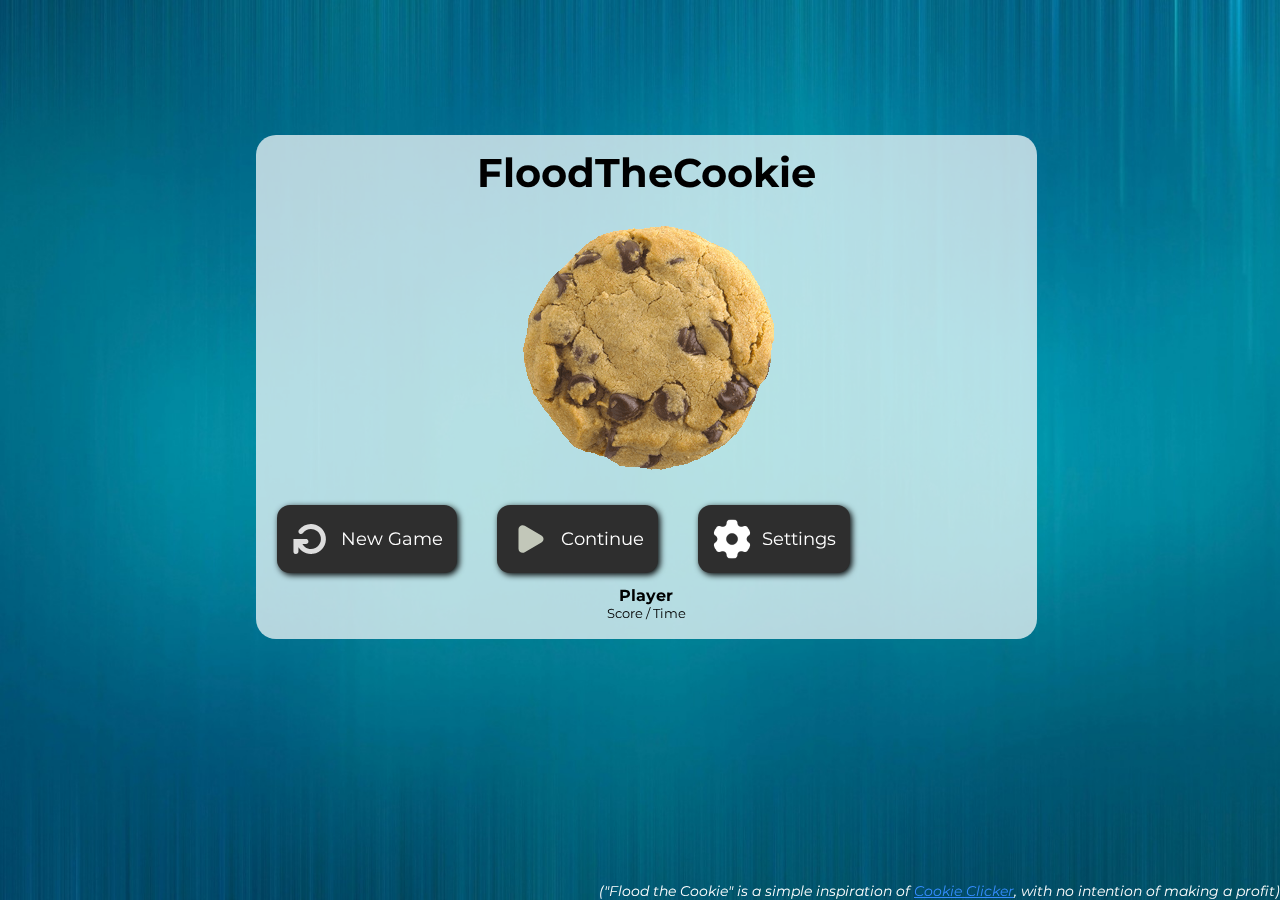
<file: index.html>
<!DOCTYPE html>
<html lang="en">
<head>
    <meta charset="UTF-8">
    <meta name="viewport" content="width=device-width, initial-scale=1.0">
    <meta name="theme-color" content="#006b8b">
    <link rel="shortcut icon" href="./src/res/fav/light-favicon.png" type="image/x-icon">
    <link rel="prefetch" href="./pg/config.html">
    <link rel="prefetch" href="./pg/settings.html">
    <link rel="stylesheet" href="./src/styles/index.css">
    <link rel="stylesheet" href="./src/styles/index-mobile.css" media="(max-width: 925px)">
    <title>Flood the Cookie!</title>
</head>
<body>
    <img src="./src/res/img/background.jpg" alt="Background Image" class="background-img" loading="lazy">
    <div>
        <div class="cont">
            <h1 id="alert-title">Flood the Cookie!</h1>
            <div class="cookie-parent">
                <img src="./src/res/fav/light-favicon.png" alt="Cookie" class="cookie" draggable="false" loading="lazy">
            </div>
            <div class="flex-hor fill-width">
                <button onclick="start()"> <img src="./src/res/ico/restart.svg" alt="Play" class="side-small-btn" loading="lazy">New Game</button>
                <button onclick="continueGm()"> <img src="./src/res/ico/play.svg" alt="Continue" class="side-small-btn" loading="lazy">Continue</button>
                <button onclick="settingPage()"><img src="./src/res/ico/setting.png" alt="Continue" class="side-small-btn" loading="lazy">Settings</button>
            </div>
            <div class="last-session-info" id="last-session-info">
                <b id="welcome-session">Player</b>
                <small id="info-session">Score / Time</small>
            </div>
        </div>
        <footer><i style="color: white;">("Flood the Cookie" is a simple inspiration of <a href="https://store.steampowered.com/app/1454400/Cookie_Clicker/">Cookie Clicker</a>, with no intention of making a profit)</i></footer>
    </div>
    <script src="./src/script/audio.js" defer></script>
    <script src="./src/script/main-menu.js"></script>
</body>
</html>
</file>
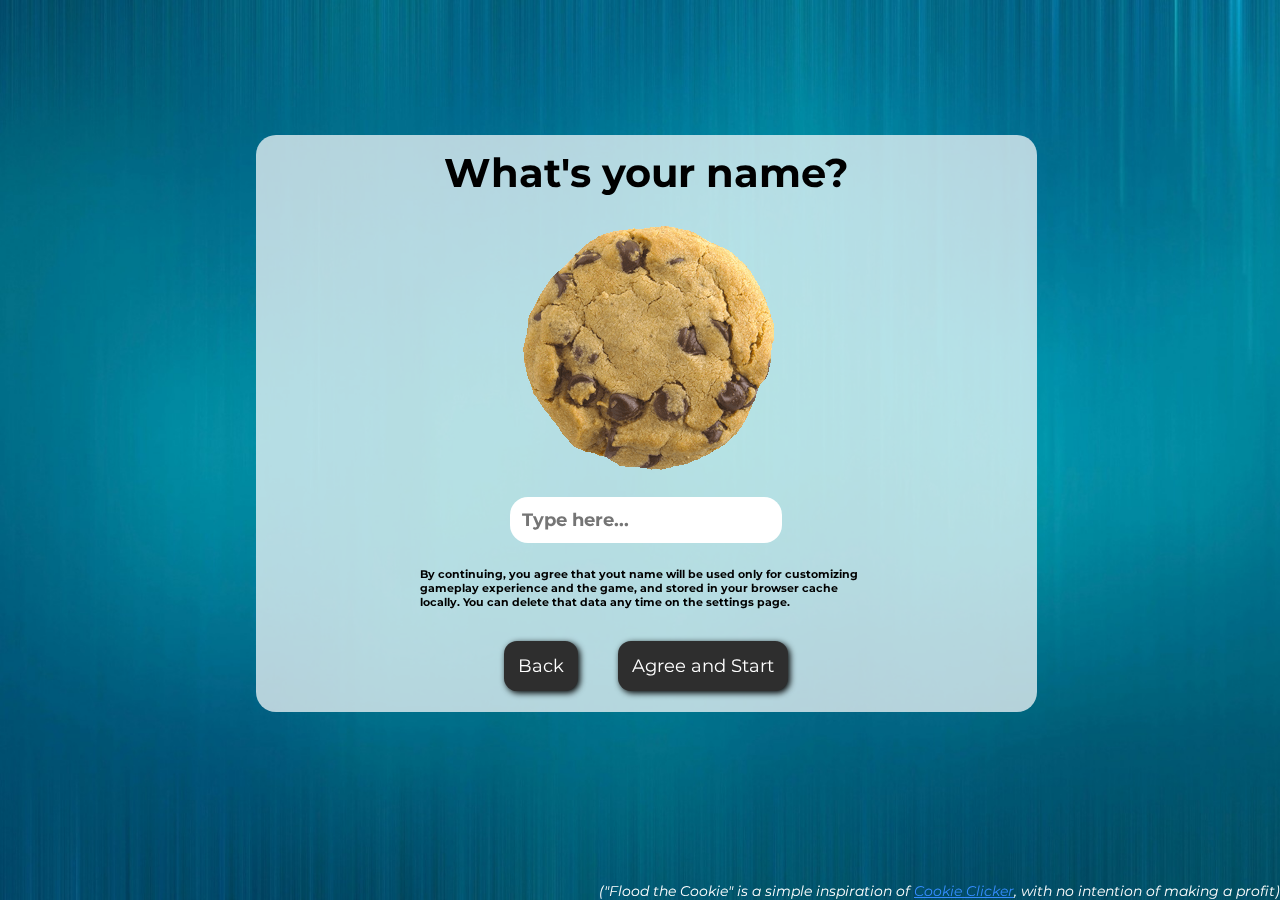
<file: pg/config.html>
<!DOCTYPE html>
<html lang="en">
<head>
    <meta charset="UTF-8">
    <meta name="viewport" content="width=device-width, initial-scale=1.0">
    <meta name="theme-color" content="#006b8b">
    <link rel="shortcut icon" href="../src/res/fav/light-favicon.png" type="image/x-icon">
    <link rel="stylesheet" href="../src/styles/index.css">
    <link rel="stylesheet" href="../src/styles/index-mobile.css" media="(max-width: 925px)">
    <link rel="prefetch" href="../index.html">
    <link rel="prefetch" href="./ingame.html">
    <title>Flood the Cookie!</title>
</head>
<body>
    <img src="../src/res/img/background.jpg" alt="Background Image" class="background-img" loading="lazy">
    <div>
        <div class="cont">
            <h1 id="alert-title">What's your name?</h1>
            <div class="cookie-parent">
                <img src="../src/res/fav/light-favicon.png" alt="Cookie" class="cookie" loading="lazy">
            </div>
            <div class="flex-hor" style="flex-direction: column;">
                <input type="text" name="username" placeholder="Type here..." id="username-hold" class="input-layout-big">
                <small class="username-notice">By continuing, you agree that yout name will be used only for customizing gameplay experience and the game, and stored in your browser cache locally. You can delete that data any time on the settings page.</small>
                <div class="flex-hor">
                    <button id="return-menu">Back</button>
                    <button id="goon-game">Agree and Start</button>
                </div>
            </div>
        </div>
        <footer><i style="color: white;">("Flood the Cookie" is a simple inspiration of <a href="https://store.steampowered.com/app/1454400/Cookie_Clicker/">Cookie Clicker</a>, with no intention of making a profit)</i></footer>
    </div>
    
    <script src="../src/script/pg-config.js"></script>
</body>
</html>
</file>
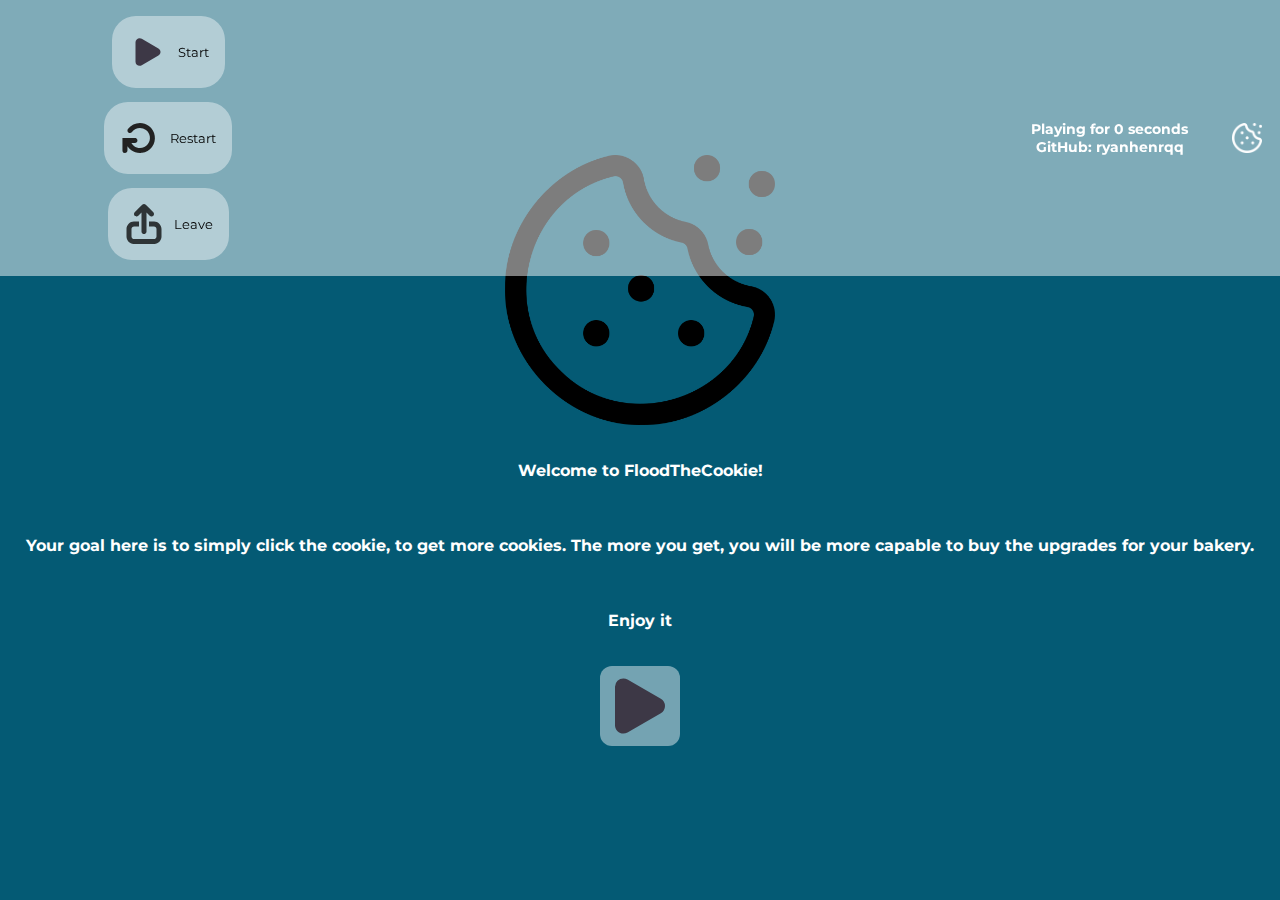
<file: pg/ingame.html>
<!DOCTYPE html>
<html lang="en">
<head>
    <meta charset="UTF-8">
    <meta name="viewport" content="width=device-width, initial-scale=1.0, maximum-scale=1.0, user-scalable=no">
    <link rel="shortcut icon" href="../src/res/fav/favicon.png" type="image/x-icon">
    <link rel="stylesheet" href="../src/styles/game.css">
    <title>Flood the Cookie!</title>
</head>
<body>
    <div class="content" id="body-blur">
        <img src="../src/res/img/background.jpg" alt="Background" class="background-img">
        <header class="main-header" style="display: none;" id="main-header-pause">
            <div class="left-head" id="logo-button">
                <img src="../src/res/ico/pause.png" alt="Seta Para Trás" id="back-menu">
                <h1>Flood the Cookie!</h1>
            </div>
            <div class="right-head" id="all-right-span">
                <div class="bold-head" id="pointsSpan">0</div>
                <img src="../src/res/ico/cookie.png" alt="Cookie Indicator" class="cookie-indicator">
            </div>
        </header>
        <header class="menu-header" id="menu-header-pause" style="display: flex;">
            <div class="left-head-menu" id="logo-button">
                <button id="start-btn"  class="side-small-btn-menu-head"><img src="../src/res/ico/play.svg" alt="Play" class="side-small-btn">Start</button>
                <button id="restart-btn"  class="side-small-btn-menu-head"><img src="../src/res/ico/restart.svg" alt="Restart" class="side-small-btn">Restart</button>
                <button id="exit-btn" class="side-small-btn-menu-head"><img src="../src/res/ico/exit.svg" alt="" class="side-small-btn">Leave</button>
            </div>
            <div class="right-head-menu" id="all-right-span">
                <div class="bold-head-menu">
                    <b id="uptime">Playing for 0 seconds</b>
                    <b>GitHub: ryanhenrqq</b> 
                </div>
                <img src="../src/res/ico/cookie.png" alt="Cookie Indicator" class="cookie-indicator">
            </div>
        </header>
        <main id="main-content-blocking">
            <div class="infosplayer">
                <img src="../src/res/ico/bakery.png" alt="Padaria" class="auxiliary-btn-icons">
                <b id="username-custom-entry">'s bakery</b>
            </div>
            
            <div class="cookie-parent">
                <img src="../src/res/fav/favicon.png" alt="Cookie" id="cookie" class="main-cookie" draggable="false">
            </div>
            
            <div class="aside-bar" id="aside-bar">
                <div class="cont">
                    <h3 class="cont-titles">Boosters</h3>
                    <div class="flex-ver">
                        <button id="mult1-btn0" onclick="multiplier1()" class="cont-buttons"><img src="../src/res/ico/hand-pointer.png" alt="Pointer" class="auxiliary-btn-icons"><b id="mult1-btn">ClickBooster</b></button>
                        <div id="price-mult1" class="infos">0 cookies</div>
                        <div class="infos" id="multiplier-info">Level 1</div>
                    </div>
                </div>
                <div class="industries-cont cont" id="industries-cont">
                    <h3 class="cont-titles">Factories</h3>
                    <div class="flex-ver">
                        <button disabled id="auto1-btn0" onclick="automatize1()" class="cont-buttons"><img src="../src/res/ico/industry.png" alt="Pointer" class="auxiliary-btn-icons"><b id="auto1-btn">Production Line</b></button>
                        <div id="price-auto1" class="infos">0 cookies</div>
                        <div class="infos" id="auto-multiplier-info">Not Active</div>
                    </div>
                    
                </div>
                <!-- 
                
                Testing the new position of the container

                <div class="bottom-cont">
                    
                    
                </div>
                -->
            </div>
        </main>
        <footer><i style="color: white;">("Flood the Cookie" is a simple inspiration of <a href="https://store.steampowered.com/app/1454400/Cookie_Clicker/">Cookie Clicker</a> available on Steam, without earning intents)</i></footer>
    </div>
    <!-- 
        LEGACY POPUP CODE: BACKUP
    
    <div class="popup" id="popup-pause">
        <b>Menu - Flood The Cookie!</b> 
        <button id="start-btn"><img src="../src/res/ico/play.svg" alt="Play" class="side-small-btn">Iniciar</button>
        <button id="restart-btn"><img src="../src/res/ico/restart.svg" alt="Restart" class="side-small-btn">Reiniciar</button>
        <button id="exit-btn"><img src="../src/res/ico/exit.svg" alt="" class="side-small-btn">Sair</button>
        <b id="uptime">Jogando por 0 Segundos</b>
        <b>GitHub: ryanhenrqq</b> 
    </div>-->
    <div class="welcomePopup" id="welcome-popup">
        <img src="../src/res/ico/cookie.png" alt="Cookie Welcome">
        <b>Welcome to FloodTheCookie!</b>
        <p>Your goal here is to simply click the cookie, to get more cookies. The more you get, you will be more capable to buy the upgrades for your bakery.</p>
        <p>Enjoy it</p>
        <button id="welcome-start-btn"><img src="../src/res/ico/play.svg" alt="Play"></button>
    </div>
    <div id="effectMouse"><img src="../src/res/fav/favicon.png" alt="Cookie Effect" draggable="false"></div>
    <script src="../src/script/audio.js"></script>
    <script src="../src/script/effects.js"></script>
    <script src="../src/script/ingame.js"></script>
    <script src="../src/script/automatizer.js"></script>
    <script src="../src/script/audio.js"></script>
    <script src="../src/script/pause-menu.js"></script>
</body>
</html>
</file>
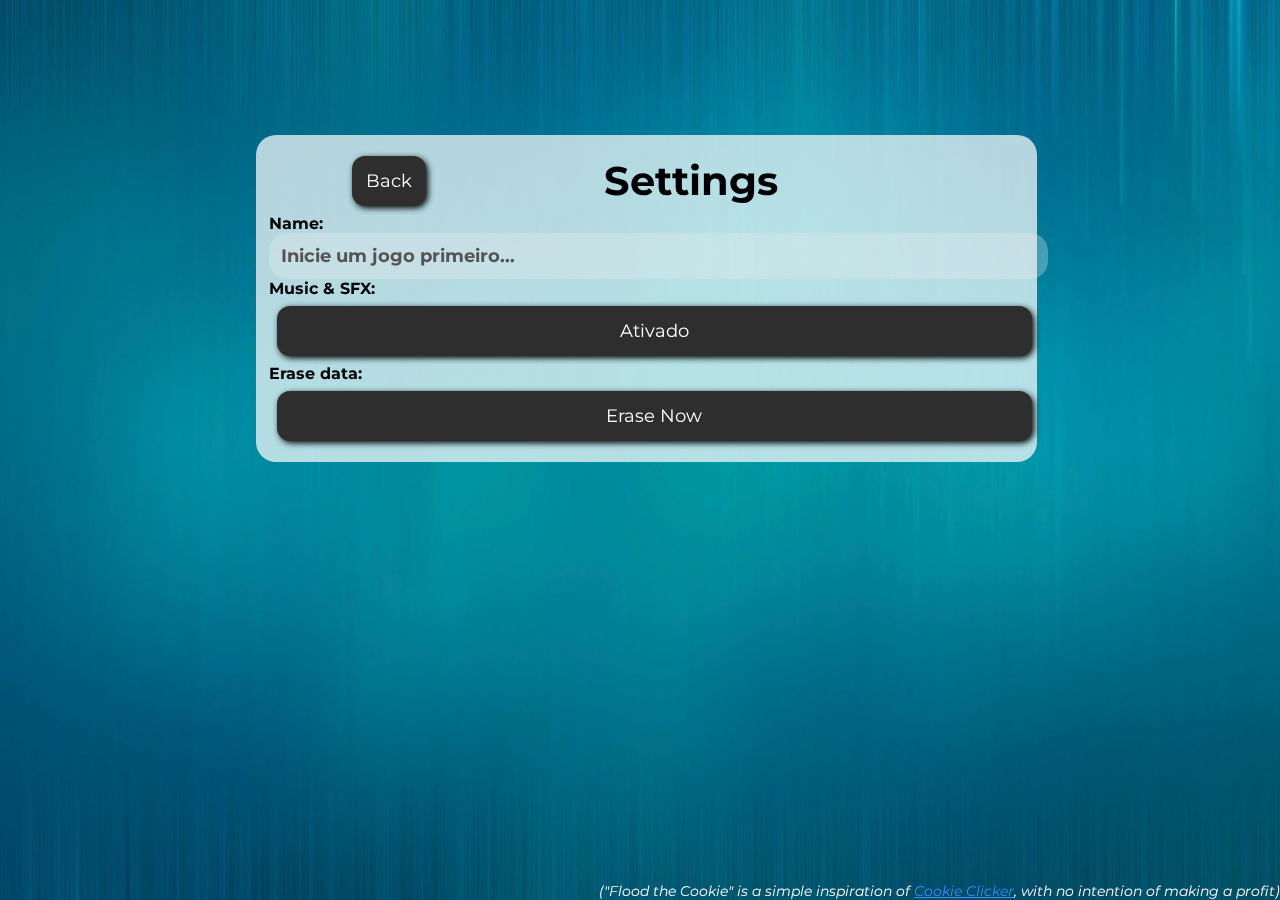
<file: pg/settings.html>
<!DOCTYPE html>
<html lang="en">
<head>
    <meta charset="UTF-8">
    <meta name="viewport" content="width=device-width, initial-scale=1.0">
    <meta name="theme-color" content="#006b8b">
    <link rel="shortcut icon" href="../src/res/fav/light-favicon.png" type="image/x-icon">
    <link rel="stylesheet" href="../src/styles/index.css">
    <link rel="stylesheet" href="../src/styles/index-mobile.css" media="(max-width: 925px)">
    <link rel="prefetch" href="../index.html">
    <title>Flood the Cookie!</title>
</head>
<body>
    <img src="../src/res/img/background.jpg" alt="Background Image" class="background-img" loading="lazy">
    <div>
        <div class="cont">
            <h1 id="alert-title" class="fill-width space-between-bottom">
                <button onclick="returnToMainMenu()">Back</button>
                <p id="alert-title-settings">Settings</p>
            </h1>
            <div class="flex-col fill-width">
                <div class="flex-hor-centered fill-width">
                    <b>Name:</b>
                    <input type="text" id="username-hold" class="input-layout-big fill-width" disabled>
                </div>
                <div class="flex-hor-centered fill-width">
                    <b>Music & SFX:</b>
                    <button class="fill-width" id="fx-sound-switch"><img src="../src/res/ico/volume-on.svg" alt="Volume" id="volume-ctrl-config" class="button-img-config" loading="lazy"></button>
                </div>
                <div class="flex-hor-centered fill-width">
                    <b>Erase data:</b>
                    <button class="fill-width" id="clear-lc-cache">Erase Now</button>
                </div>
                
            </div>
        </div>
        <footer><i style="color: white;">("Flood the Cookie" is a simple inspiration of <a href="https://store.steampowered.com/app/1454400/Cookie_Clicker/">Cookie Clicker</a>, with no intention of making a profit)</i></footer>
    </div>
    <script src="../src/script/audio.js"></script>
    <script src="../src/script/settings.js"></script>
</body>
</html>
</file>
<file: src/styles/index.css>
@import url('https://fonts.googleapis.com/css2?family=Montserrat:ital,wght@0,100..900;1,100..900&display=swap');

* {
    margin: 0 auto;
    padding: 0;
    font-family: "Montserrat", sans-serif;
}

body {
    display: flex;
    flex-direction: column;
    min-height: 80vh;
    overflow: hidden;
}
.background-img {
    position: fixed;
    width: 100%;
    height: 100%;
    object-fit: cover;
}

.cont {
    display: flex;
    flex-direction: column;
    justify-content: center;
    align-items: center;
    position: fixed;
    top: 15%;
    left: 25%;
    right: 25%;
    padding: 1%;
    border-radius: 20px;
    width: 45%;
    background-color: #ffffffb5;
}

#alert-title {
    display: flex;
    justify-content: center;
    align-items: center;
    font-size: 40px;
    width: 80%;
}

.cookie-parent {
    width: 300px;
    height: 300px;
    object-fit: cover;
    border-radius: 50%;
    animation: spiiin 40s linear infinite;
}
.cookie{
    width: 100%;
    height: 100%;
    object-fit: cover;
    border-radius: 50%;
    transition: transform 0.2s ease;
}
.cookie:hover {
    transform: scale(1.02);
}
.cookie:active {
    transform: scale(1.1);
}

.flex-hor {
    display: flex;
    flex-direction: row;
    gap: 24px;
}
.flex-col{
    display:  flex;
    flex-direction: column;
}
.fill-width {
    width: 100%;
}

.cont button{
    display: flex;
    flex-direction: row;
    align-items: center;
    justify-content: center;
    margin: 8px;
    font-size: 18px;
    padding: 14px;
    background-color: #2e2e2e;
    color: white;
    border: none;
    border-radius: 13px;
    box-shadow: 2px 2px 6px black;
    transition: transform 0.3s ease, background-color 0.3s linear;
}
.cont button:hover{
    cursor: pointer;
}
.cont button:active {
    background-color: #808080;
    transform: scale(1.1);
}

.last-session-info {
    margin: 5px;
    display: flex;
    flex-direction: column;
}

footer{
    display: flex;
    justify-content: center;
    align-items: center;
    font-size: 14px;
    position: fixed;
    bottom: 0;
    right: 0;
}

footer a{
    color: #358dff;
}

.side-small-btn {
    margin-right: 10px;
    filter: invert(100);
    width: 40px;
    height: 40px;
}

#username-hold {
    border: none;
    padding: 12px;
    border-radius: 18px;
    font-size: 18px;
    font-weight: bolder;
}
.username-notice {
    font-weight: bold;
    font-size: 11px;
    width: 60%;
}

@keyframes spiiin {
    from {
        transform: rotate(0deg);
    } to {
        transform: rotate(359deg);
    }
}

@media (max-width: 1280px) {
    .cont {
        left: 20%;
        right: 20%;
        width: 59%;
    }
}

@media (max-width: 925px) {
    .cont {
        left: 10%;
        right: 10%;
        width: 60%;
    }
    #alert-title {
        white-space: nowrap;
        overflow: hidden;
        text-overflow: ellipsis;
        font-size: 28px;
    }
    .cookie-parent {
        width: 100px;
        height: 100px;
    }
    .flex-hor {
        flex-direction: column;
    }
    .flex-hor button {
        font-size: 32px;
        padding: 18px;
    }
}
@media (max-width: 560px) {
    #alert-title {
        font-size: 22px;
    }
    .cont {
        left: 5%;
        right: 5%;
        width: 80%;
    }
}
</file>
<file: src/styles/index-mobile.css>
.cont {
    left: 10%;
    right: 10%;
    width: 60%;
}
#alert-title {
    white-space: nowrap;
    overflow: hidden;
    text-overflow: ellipsis;
    font-size: 28px;
}
.cookie-parent {
    width: 100px;
    height: 100px;
}
.flex-hor {
    flex-direction: column;
}
.flex-hor button {
    font-size: 32px;
    padding: 18px
}
@media (max-width: 560px) {
    #alert-title {
        font-size: 22px;
    }
    .cont {
        left: 5%;
        right: 5%;
        width: 80%;
    }
}
</file>
<file: src/styles/game.css>
@import url('https://fonts.googleapis.com/css2?family=Montserrat:ital,wght@0,100..900;1,100..900&display=swap');

* {
    margin: 0 auto;
    padding: 0;
    -webkit-user-select: none;
    -ms-user-select: none;
    user-select: none;
    font-family: "Montserrat", sans-serif;
}

body {
    display: flex;
    flex-direction: column;
    min-height: 80vh;
    background-color: #000000;
    overflow: hidden;
}

.background-img {
    position: fixed;
    width: 100%;
    height: 100%;
    object-fit: cover;
}

button {
  text-decoration: none;
  color: inherit;
  -webkit-appearance: none;
  appearance: none;
}
button:disabled {
  opacity: 0.5;
  cursor: not-allowed;
}

img {
  -webkit-touch-callout: none;
}

.main-header {
    display: flex;
    flex-direction: row;
    justify-content: space-between;
    align-items: center;
    width: 100%;
    height: 4rem;
    padding: 10px;
    background-color: rgba(255, 255, 255, 0.489);
    position: fixed;
}
.menu-header {
    display: flex;
    flex-direction: row;
    justify-content: space-between;
    align-items: center;
    width: 100%;
    padding: 10px;
    background-color: rgba(255, 255, 255, 0.489);
    position: fixed;
    height: 16rem;
    z-index: 999;
}
.left-head-menu {
    display: flex;
    flex-direction: column;
    justify-content: center;
    align-items: center;
    position: absolute;
    width: 20%;
    left: 38px;
    gap: 14px;
}
.side-small-btn-menu-head {
    display: flex;
    flex-direction: row;
    justify-content: center;
    align-items: center;
    border-radius: 24px;
    border: none;
    padding: 16px;
    background-color: #ffffff69;
    transition: background-color 0.3s ease, transform 0.3s ease;
}
.side-small-btn-menu-head:hover {
    background-color: #ffffffe7;
}
.side-small-btn-menu-head:active {
    transform: scale(1.1);
}

.right-head-menu {
    display: flex;
    flex-direction: row;
    justify-content: center;
    align-items: center;
    font-size: 14px;
}
.bold-head-menu {
    display: flex;
    flex-direction: column;
    justify-content: center;
    align-items: center;
    position: absolute;
    right: 112px;
    color: white;
}

.left-head {
    display: flex;
    flex-direction: row;
    justify-content: start;
    align-items: center;
    position: absolute;
    left: 38px;
}
#back-menu{
    display: flex;
    justify-content: center;
    align-items: center;
    width: 50px;
    height: 50px;
    padding-right: 8px;
    filter: invert(100);
}
#back-menu:hover {
    cursor: pointer;
}
#back-menu:active {
    filter: invert(100);
    transform: scale(0.90);
}
.left-head h1{
    font-size: 50px;
    color: white;
}
.left-head h1:hover{
    cursor: pointer;
}
.right-head {
    display: flex;
    flex-direction: row;
    justify-content: center;
    align-items: center;
    font-size: 45px;
}

#pointsSpan {
    letter-spacing: 1.8px;
    transition: color 0.4s ease;
    position: absolute;
    right: 72px;
}
.cookie-indicator {
    width: 30px;
    height: 30px;
    object-fit: cover;
    filter: invert(1);
    position: absolute;
    right: 38px;
}

.bold-head {
    color: white;
    font-weight: bold;
}


main {
    padding-top: 8rem;
    display: flex;
    flex-direction: row;
    justify-content: center;
    align-items: center;
    width: 100%;
    height: 100%;
}
#main-content-blocking {
    filter: blur(5px);
    pointer-events: none;
}

.infosplayer {
    display: flex;
    flex-direction: row;
    justify-content: center;
    align-items: center;
    position: fixed;
    top: 7rem;
    gap: 16px;
}
.infosplayer img {
    filter: invert(1);
}

#username-custom-entry {
    font-size: 26px;
    color: white;
}

.cont {
    display: flex;
    flex-direction: column;
    justify-content: center;
    align-items: center;
    width: 100%;
    padding: 4%;
    border-radius: 20px;
    background-color: #ffffff6b;
    box-shadow: 3px 3px 5px black;
}
.bottom-cont {
    display: flex;
    flex-direction: column;
    gap: 14px;
}

.cont-buttons {
    display: flex;
    flex-direction: row;
    align-items: center;
    justify-content: center;
    border: none;
    gap: 12px;
    margin: 8px;
    font-size: 13px;
    font-weight: bolder;
    padding: 10px;
    border-radius: 18px;
    background-color: #b6b6b6;
    box-shadow: 3px 3px 8px black;
    transition: box-shadow 0.3s ease;
}
.cont-buttons:hover {
    box-shadow: 6px 8px 8px black;
}
.cont-buttons:active {
    box-shadow: inset 3px 3px 8px black;
}

.aside-bar {
    display: none;
    flex-direction: column;
    align-items: center;
    justify-content: center;
    position: absolute;
    gap: 24px;
    right: 42px;
}

.cookie-parent {
    width: 40%;
    height: 35%;
    animation: spiiin 18s linear infinite;
}
.main-cookie{
    width: 100%;
    height: 100%;
    transition: transform 0.1s ease;
    object-fit: cover;
    -webkit-tap-highlight-color: transparent;
    /*border-radius: 50%;*/
    filter: drop-shadow(0 10px 20px rgba(0, 0, 0, 0.4));
}
.main-cookie:hover {
    cursor: pointer;
}
.main-cookie:active {
    transform: scale(1.1);
}

.hor-flex {
    display: flex;
    flex-direction: row;
}
.flex-ver {
    display: flex;
    flex-direction: column;
    justify-content: center;
    align-items: center;
}

.cont-titles {
    font-size: 36px;
    font-weight: bolder;
    color: rgb(255, 255, 255);  
}

.infos {
    font-size: 21px;
    font-weight: bolder;
    color: rgb(255, 255, 255);
}

footer{
    font-size: 14px;
    position: fixed;
    bottom: 0;
    right: 0;
}

footer a{
    color: #358dff;
}

.popup {
    width: 18rem;
    z-index: 10;
    display: flex;
    flex-direction: column;
    justify-content: center;
    align-items: center;
    position: absolute;
    left: 40%;
    right: 45%;
    top: 40vh;
    padding: 20px;
    border-radius: 18px;
    background-color: white;
    box-shadow: 3px 3px 5px black;
}
.popup b{
    font-size: 16px;
    padding: 6px;
}
.popup button{
    display: flex;
    flex-direction: row;
    align-items: center;
    justify-content: center;
    padding: 15px;
    font-size: 19px;
    background-color: #303030;
    color: white;
    border: none;
    border-radius: 18px;
    margin: 8px;
    box-shadow: 3px 3px 6px black;
    transition: transform 0.2s linear;
}
.popup button:hover {
    cursor: pointer;
}
.popup button:active {
    transform: scale(1.03);
}

.content {
    width: 100%;
    height: 100%;
}

.side-small-btn {
    margin-right: 10px;
    width: 40px;
    height: 40px;
}

.auxiliary-btn-icons {
    width: 30px;
    height: 30px;
    object-fit: cover;
}

#effectMouse {
    display: none;
    position: absolute;
    pointer-events: none;
    z-index: 99;
    animation: spiiin 4s linear infiinite;
}
#effectMouse img{
    width: 30px;
    height: 30px;
    border-radius: 50%;
    filter: saturate(5);
}

.welcomePopup {
    background-color: #045a74;
    display: flex;
    flex-direction: column;
    justify-content: center;
    align-items: center;
    position: absolute;
    width: 100%;
    height: 100%;
    gap: 16px;
    z-index: 0;
    transition: display 1s ease;
}
.welcomePopup b, .welcomePopup p {
    color: white;
    font-weight: bold;
    margin: 20px;
}
.welcomePopup img {
    width: 30%;
    height: 30%;
    object-fit: contain;
}
.welcomePopup button {
    border: none;
    width: 5rem;
    height: 5rem;
    background-color: #ffffff72;
    border-radius: 12px;
}
.welcomePopup button img {
    width: 100%;
    height: 100%;
    object-fit: cover;
}
.welcomePopup button:active {
    transform: scale(1.1);
}

@keyframes spiiin { /* change it back after christmas (359deg) */
    from {
        transform: rotate(0deg);
    } to {
        transform: rotate(0deg);
    }
}

@media (max-width: 1136px) {
    .aside-bar {
        flex-direction: row;
        position: fixed;
        right: auto;
        top: auto;
        bottom: 22px;   
    }
}
@media (max-width: 865px) {
    .left-head h1 {
        display: none;
    }
}
@media (max-width: 768px) {
    .menu-header {
        flex-direction: column;
        height: 20rem;
    }
    .left-head-menu {
        width: 80%;
    }
    .bold-head-menu {
        position: fixed;
        top: 18rem;
    }
    .right-head {
        font-size: 34px;
        margin-left: 12px;
    }
    .popup {
        left: 15%;
        right: 15%;
        top: 20%;
    }
    main {
        flex-direction: column;
    }
    .cookie-parent {
        width: 40%;
        height: 55%;
    }
    .aside-bar {
        flex-direction: column;
        position: fixed;
        right: auto;
        top: auto;
        bottom: 45px;
    }
    .infos {
        font-size: 23px;
    }
}
@media (max-width: 540px) {
    .right-head {
        font-size: 26px;
        margin-left: 14px;
    }
    .cookie-parent {
        width: 60%;
        height: 60%;
    }
    .infos {
        font-size: 16px;
    }
    footer {
        font-size: 12px;
    }
}
</file>
